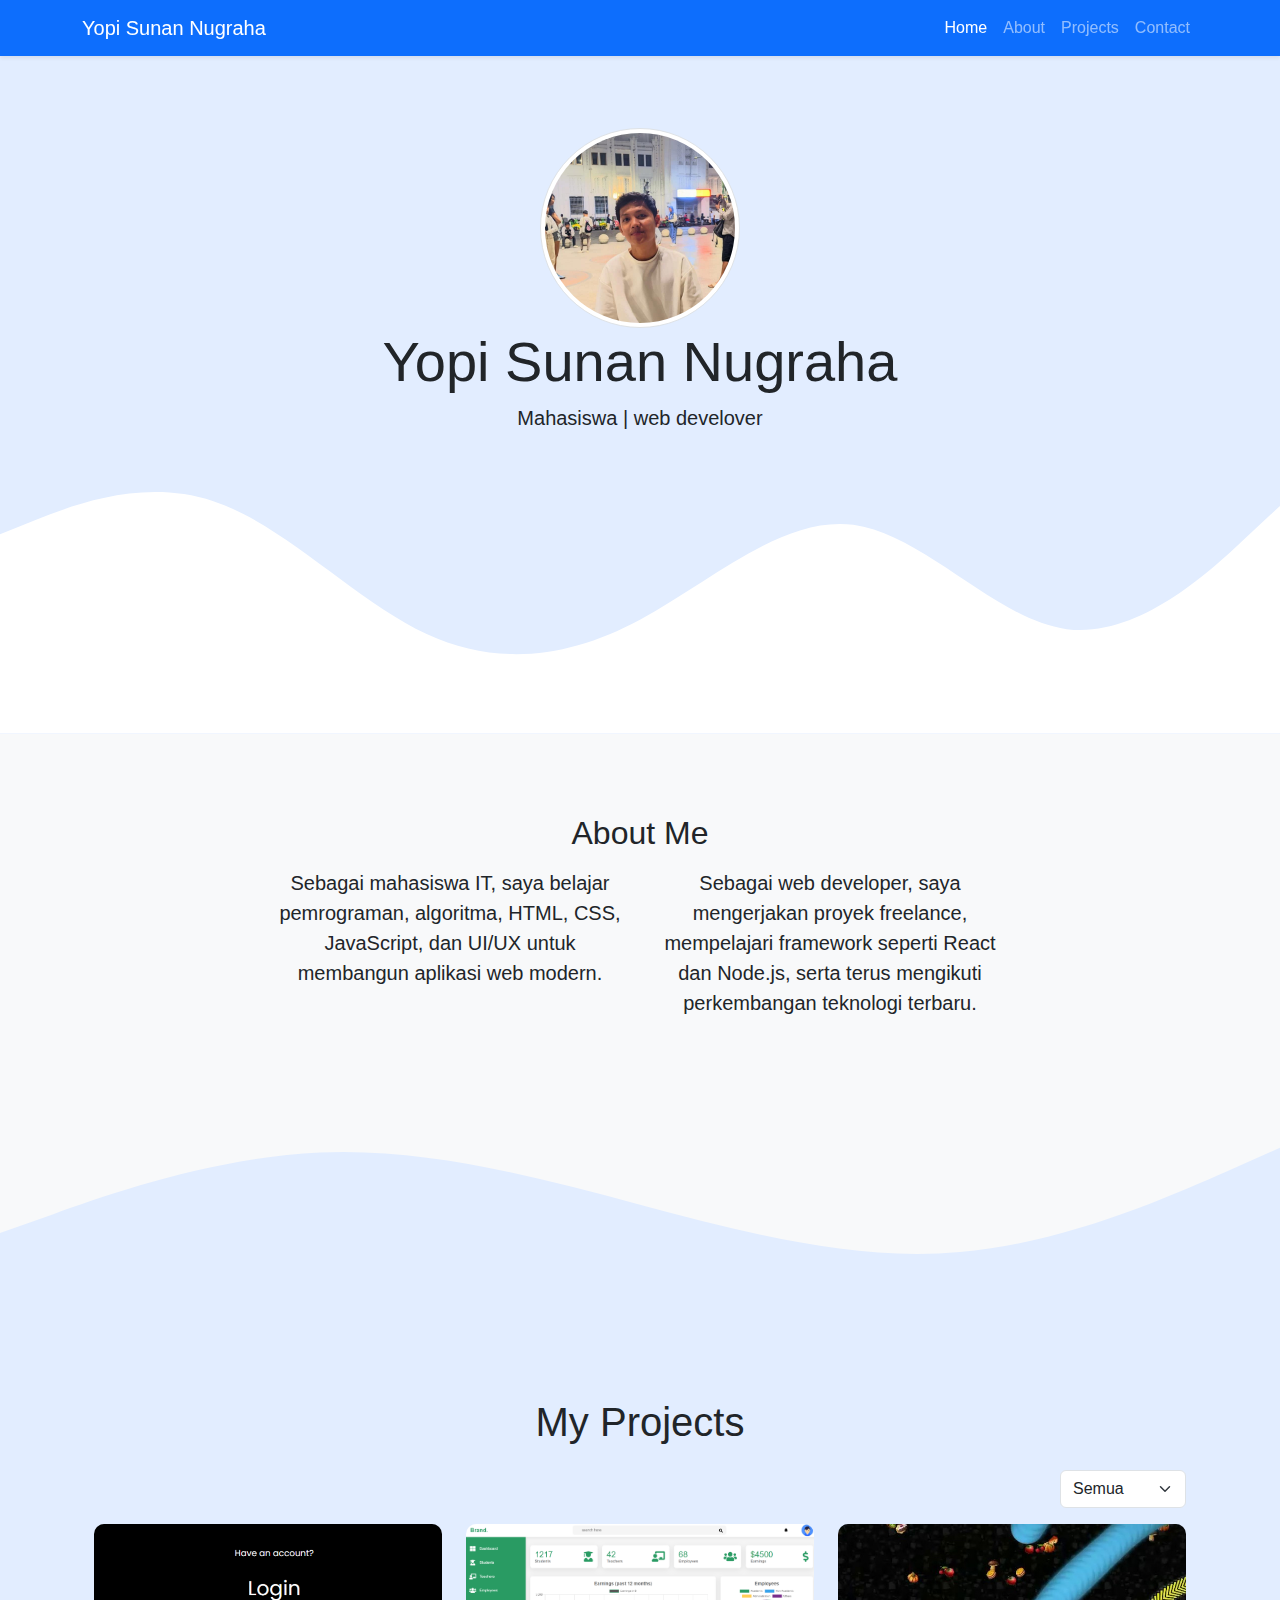
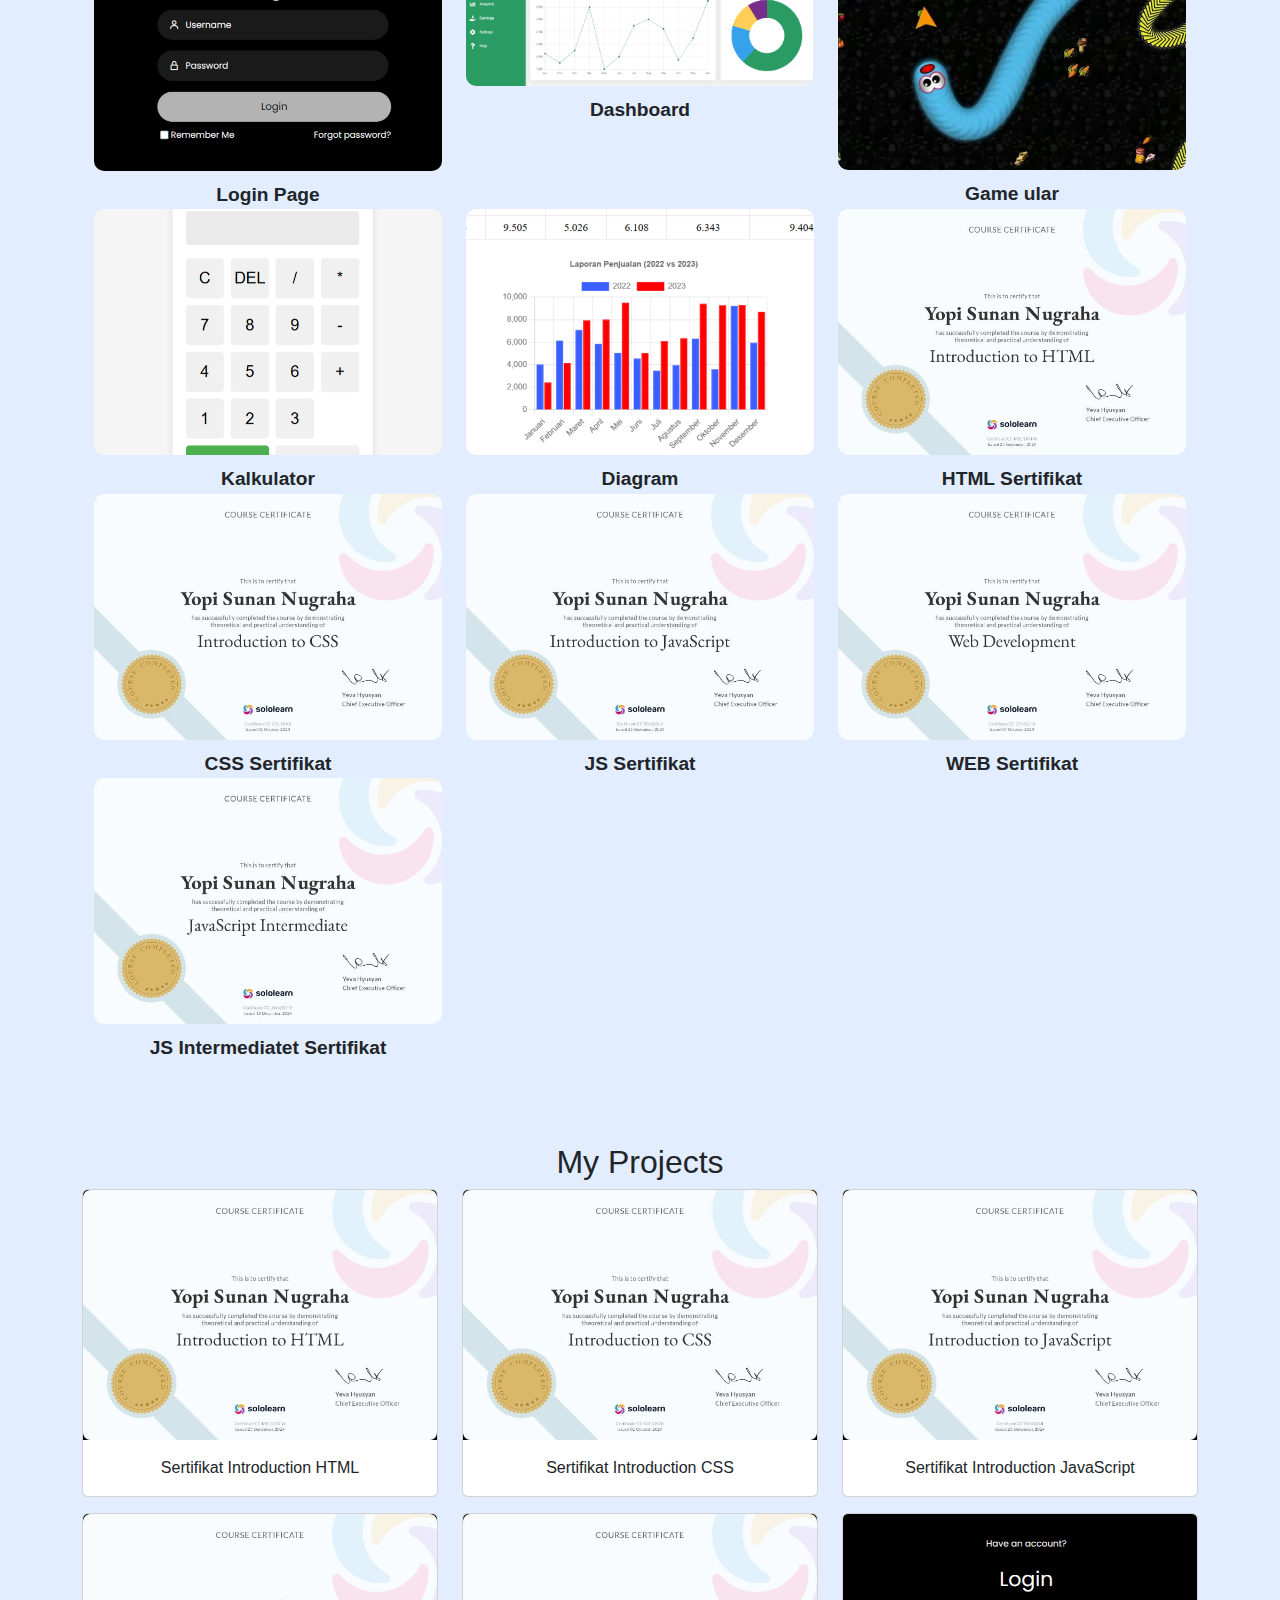
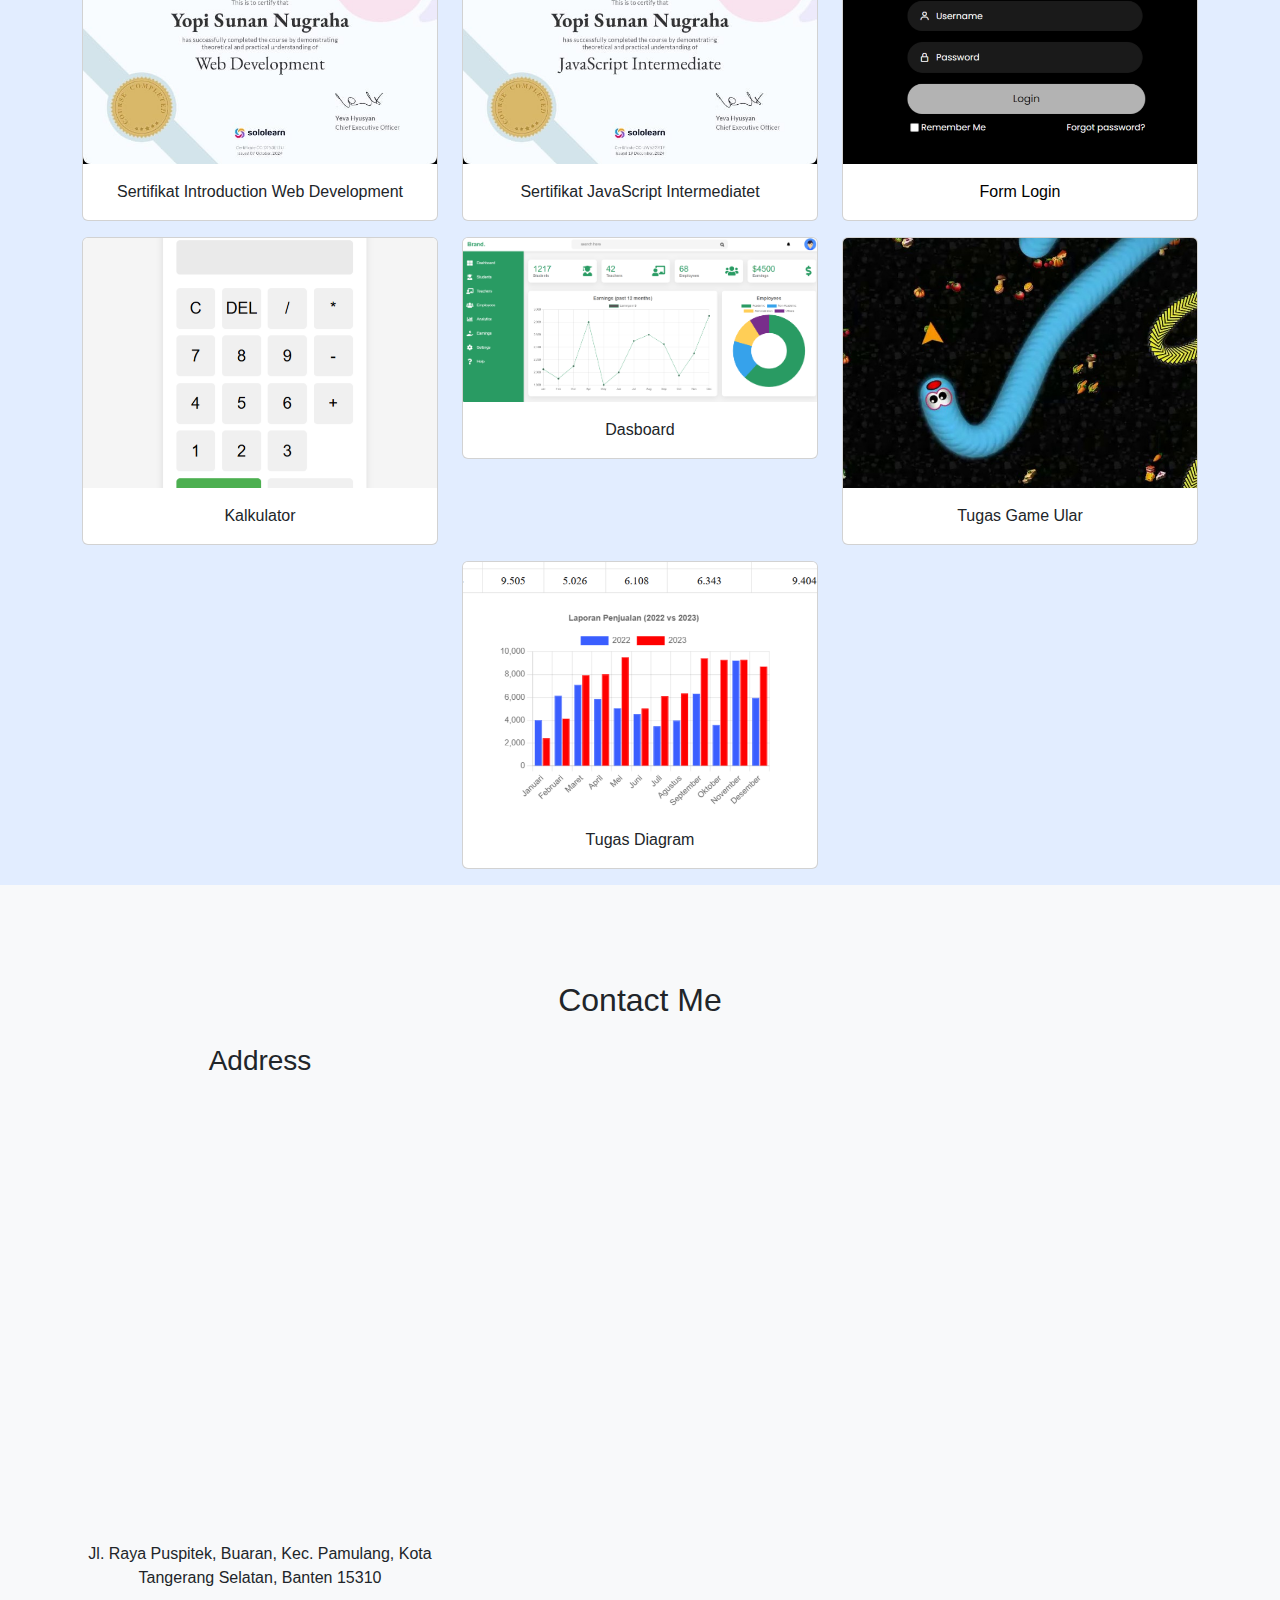
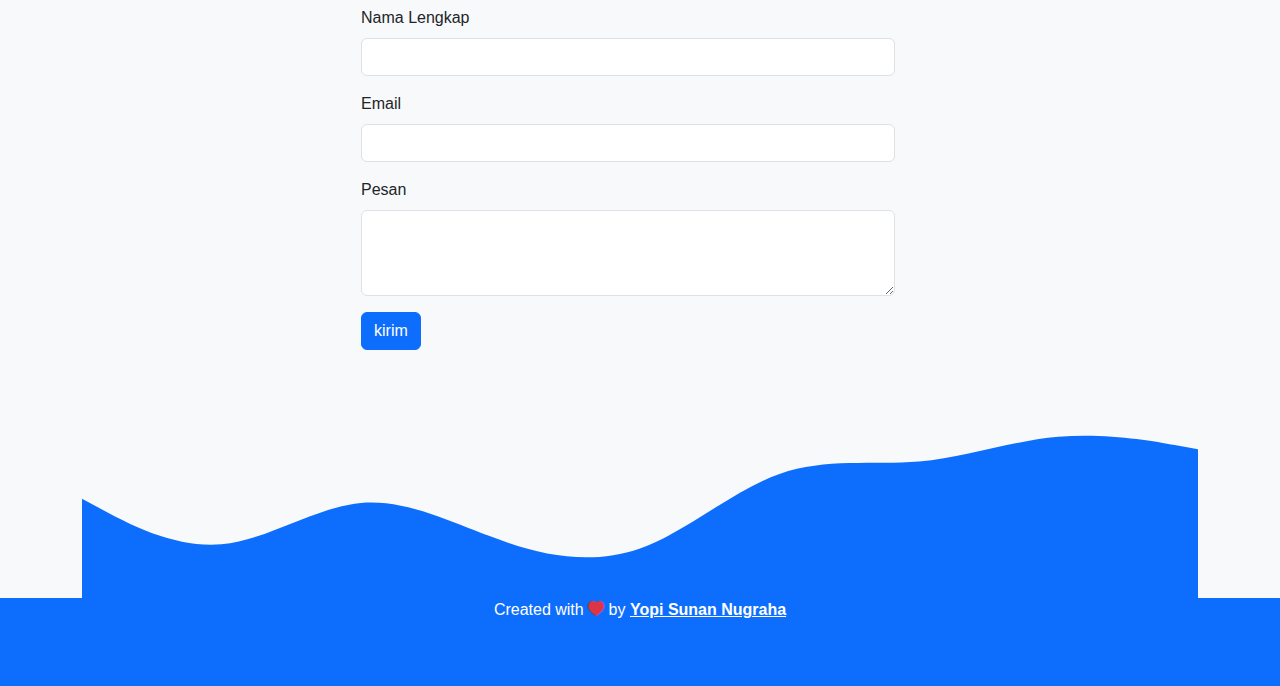
<file: index.html>
<!doctype html>
<html lang="en">
  <head>
    <!-- Required meta tags -->
    <meta charset="utf-8">
    <meta name="viewport" content="width=device-width, initial-scale=1">

    <!-- Bootstrap CSS -->
    <link href="https://cdn.jsdelivr.net/npm/bootstrap@5.0.2/dist/css/bootstrap.min.css" rel="stylesheet" integrity="sha384-EVSTQN3/azprG1Anm3QDgpJLIm9Nao0Yz1ztcQTwFspd3yD65VohhpuuCOmLASjC" crossorigin="anonymous">

    <!-- Bootstrap CSS -->
    <link rel="stylesheet" href="https://cdn.jsdelivr.net/npm/bootstrap-icons@1.11.3/font/bootstrap-icons.min.css">
  
    <!-- My CSS -->
    <link rel="stylesheet" href="style.css" />

    <title>My Portfolio | Yopi Sunan Nugraha</title>
  </head>
  <body id="home"">
    <!-- Navbar -->
    <nav class="navbar navbar-expand-lg navbar-dark bg-primary shadow-sm fixed-top">
        <div class="container">
          <a class="navbar-brand" href="#">Yopi Sunan Nugraha</a>
          <button class="navbar-toggler" type="button" data-bs-toggle="collapse" data-bs-target="#navbarNav" aria-controls="navbarNav" aria-expanded="false" aria-label="Toggle navigation">
            <span class="navbar-toggler-icon"></span>
          </button>
          <div class="collapse navbar-collapse" id="navbarNav">
            <ul class="navbar-nav ms-auto">
              <li class="nav-item">
                <a class="nav-link active" aria-current="page" href="#home">Home</a>
              </li>
              <li class="nav-item">
                <a class="nav-link" href="#about">About</a>
              </li>
              <li class="nav-item">
                <a class="nav-link" href="#projects">Projects</a>
              </li>
              <li class="nav-item">
                <a class="nav-link" href="#contact">Contact</a>
              </li>
            </ul>
          </div>
        </div>
      </nav>
    <!-- Akhir Navbar -->

    <!-- Jumbotron -->
    <section class="jumbotron text-center">
        <img src="img/yopisn.jpg" alt="Yopi Sunan Nugraha" width="200"
        class="rounded-circle img-thumbnail"/>
        <h1 class="display-4">Yopi Sunan Nugraha</h1>
        <p class="lead">Mahasiswa | web develover</p>
        <svg xmlns="http://www.w3.org/2000/svg" viewBox="0 0 1440 320"><path fill="#ffffff" fill-opacity="1" d="M0,96L40,80C80,64,160,32,240,58.7C320,85,400,171,480,208C560,245,640,235,720,192C800,149,880,75,960,85.3C1040,96,1120,192,1200,202.7C1280,213,1360,139,1400,101.3L1440,64L1440,320L1400,320C1360,320,1280,320,1200,320C1120,320,1040,320,960,320C880,320,800,320,720,320C640,320,560,320,480,320C400,320,320,320,240,320C160,320,80,320,40,320L0,320Z"></path></svg>
    </section>
    <!-- Akhir Jumbotron -->

    <!-- About -->
    <section id="about">
        <div class="container">
            <div class="rwo text-center mb-3">
                <div class="col">
                    <h2>About Me</h2>
                </div>
            </div>
            <div class="row justify-content-center fs-5 text-center">
                <div class="col-4">
                    <p>Sebagai mahasiswa IT, saya belajar pemrograman, algoritma, HTML, CSS, JavaScript, dan UI/UX untuk membangun aplikasi web modern.</p>
                </div>
                <div class="col-4">
                    <p>Sebagai web developer, saya mengerjakan proyek freelance, mempelajari framework seperti React dan Node.js, serta terus mengikuti perkembangan teknologi terbaru.</p>
                </div>
            </div>
        </div>
        <svg xmlns="http://www.w3.org/2000/svg" viewBox="0 0 1440 320"><path fill="#e2edff" fill-opacity="1" d="M0,224L60,202.7C120,181,240,139,360,133.3C480,128,600,160,720,192C840,224,960,256,1080,245.3C1200,235,1320,181,1380,154.7L1440,128L1440,320L1380,320C1320,320,1200,320,1080,320C960,320,840,320,720,320C600,320,480,320,360,320C240,320,120,320,60,320L0,320Z"></path></svg>
    </section>
    <!-- Akhir About -->

    <!-- Projects -->
    <section id="projects">
        <div class="container">
            <div class="row text-center mb-3">
                <div class="col">  
                  <!doctype html>
                  <html lang="en">
                    <head>
                      <!-- Meta tags dan Bootstrap -->
                      <meta charset="utf-8">
                      <meta name="viewport" content="width=device-width, initial-scale=1">
                      <link href="https://cdn.jsdelivr.net/npm/bootstrap@5.3.0-alpha3/dist/css/bootstrap.min.css" rel="stylesheet">
                      <title>Gallery Filter</title>
                      <style>
                        body {
                          font-family: Arial, sans-serif;
                          background-color: #f8f9fa;
                          padding-top: 2rem;
                        }
                        .gallery-item img {
                          width: 100%;
                          height: auto;
                          border-radius: 10px;
                        }
                        .gallery-title {
                          font-size: 1.2rem;
                          font-weight: bold;
                          text-align: center;
                          margin-top: 10px;
                        }
                      </style>
                    </head>
                    <body>
                      <div class="container">
                        <h1 class="text-center mb-4">My Projects</h1>
                  
                        <!-- Dropdown Filter -->
                        <div class="d-flex justify-content-end mb-3">
                          <select class="form-select w-auto" id="filterDropdown">
                            <option value="all">Semua</option>
                            <option value="my-project">My Project</option>
                            <option value="certificate">Sertifikat</option>
                          </select>
                        </div>
                  
                        <!-- Gallery -->
                        <div class="row" id="gallery">
                          <div class="col-md-4 gallery-item my-project">
                            <img src="img/login1.png" alt="Login Page">
                            <div class="gallery-title">Login Page</div>
                          </div>
                          <div class="col-md-4 gallery-item my-project">
                            <img src="img/dasboard.png"Dashboard">
                            <div class="gallery-title">Dashboard</div>
                          </div>
                          <div class="col-md-4 gallery-item my-project">
                            <img src="img/game ular.jpg"Game Ular">
                            <div class="gallery-title">Game ular</div>
                          </div>
                          <div class="col-md-4 gallery-item my-project">
                            <img src="img/kalkulator.png"Kalkulator">
                            <div class="gallery-title">Kalkulator</div>
                          </div>
                          <div class="col-md-4 gallery-item my-project">
                            <img src="img/Diagram.png"Diagram">
                            <div class="gallery-title">Diagram</div>
                          </div>
                          <div class="col-md-4 gallery-item certificate">
                            <img src="img/1.jpg" alt="HTML Certificate">
                            <div class="gallery-title">HTML Sertifikat</div>
                          </div>
                          <div class="col-md-4 gallery-item certificate">
                            <img src="img/2.jpg" alt="CSS Certificate">
                            <div class="gallery-title">CSS Sertifikat</div>
                          </div>
                          <div class="col-md-4 gallery-item certificate">
                            <img src="img/3.jpg" alt="Web Certificate">
                            <div class="gallery-title">JS Sertifikat</div>
                          </div>
                          <div class="col-md-4 gallery-item certificate">
                            <img src="img/4.jpg" alt="JavaScript Certificate">
                            <div class="gallery-title">WEB Sertifikat</div>
                          </div>
                          <div class="col-md-4 gallery-item certificate">
                            <img src="img/5.jpg" alt="JavaScript Intermediate">
                            <div class="gallery-title">JS Intermediatet Sertifikat</div>
                          </div>
                        </div>
                      </div>
                  
                      <!-- Script -->
                      <script>
                        // Filter dropdown functionality
                        const filterDropdown = document.getElementById('filterDropdown');
                        const galleryItems = document.querySelectorAll('.gallery-item');
                  
                        filterDropdown.addEventListener('change', () => {
                          const filter = filterDropdown.value;
                  
                          galleryItems.forEach(item => {
                            if (filter === 'all' || item.classList.contains(filter)) {
                              item.style.display = 'block';
                            } else {
                              item.style.display = 'none';
                            }
                          });
                        });
                  
                        // Default display for "all" filter
                        filterDropdown.value = 'all';
                        filterDropdown.dispatchEvent(new Event('change'));
                      </script>
                    </body>
                  </html>

                  <section id="projects">
                    <div class="container">
                      <div class="row text-center">
                        <div class="col">
                          <h2>My Projects</h2>
                  </section>
                  
            <div class="row justify-content-center">
                <div class="col-md-4 mb-3">
                  <a href="img/1.jpg">
                    <div class="card">
                        <img src="img/1.jpg" class="card-img-top" alt="Projects 1">
                        <div class="card-body">
                          <p class="card-text">Sertifikat Introduction HTML</p>
                        </div>
                      </div>
                      </a>
                </div>
                <div class="col-md-4 mb-3">
                  <a href="img/2.jpg">
                    <div class="card">
                        <img src="img/2.jpg" class="card-img-top" alt="Projects 2">
                        <div class="card-body">
                          <p class="card-text">Sertifikat Introduction CSS</p>
                        </div>
                      </div>
                      </a>
                </div>
                <div class="col-md-4 mb-3">
                  <a href="img/3.jpg">
                    <div class="card">
                        <img src="img/3.jpg" class="card-img-top" alt="Projects 3">
                        <div class="card-body">
                          <p class="card-text">Sertifikat Introduction JavaScript</p>
                        </div>
                      </div>
                      </a>
                </div>
                <div class="col-md-4 mb-3">
                  <a href="img/4.jpg">
                    <div class="card">
                        <img src="img/4.jpg" class="card-img-top" alt="Projects 4">
                        <div class="card-body">
                          <p class="card-text">Sertifikat Introduction Web Development</p>
                        </div>
                      </div>
                      </a>
                </div>
                <div class="col-md-4 mb-3">
                  <a href="img/5.jpg">
                    <div class="card">
                        <img src="img/5.jpg" class="card-img-top" alt="Projects 4">
                        <div class="card-body">
                          <p class="card-text">Sertifikat JavaScript Intermediatet</p>
                        </div>
                      </div>
                      </a>
                </div>
                <div class="col-md-4 mb-3">
                  <div class="card">
                    <a href="tugas/login/index.html">
                      <img src="img/login1.png" class="card-img-top" alt="Projects 5">
                      <div class="card-body">
                        <p class="card-text">Form Login</p>
                      </div>
                      </a>
                  </div>
              </div>
              <div class="col-md-4 mb-3">
                   <a href="tugas/kalkulator/index.html">
                    <div class="card">
                        <img src="img/kalkulator.png" class="card-img-top" alt="Projects 6">
                        <div class="card-body">
                          <p class="card-text">Kalkulator</p>
                        </div>
                      </div>
                    </a>
                  </div>
              <div class="col-md-4 mb-3">
                   <a href="tugas/dasboard/idex.html">
                    <div class="card">
                        <img src="img/dasboard.png" class="card-img-top" alt="Projects 7">
                        <div class="card-body">
                          <p class="card-text">Dasboard</p>
                        </div>
                      </div>
                    </a>
                </div>
                <div class="col-md-4 mb-3">
                  <a href="tugas/game ular/index.html">
                   <div class="card">
                       <img src="img/game ular.jpg" class="card-img-top" alt="Projects 7">
                       <div class="card-body">
                         <p class="card-text">Tugas Game Ular</p>
                       </div>
                     </div>
                   </a>
               </div>
               <div class="col-md-4 mb-3">
                <a href="tugas/Diagram/index.html">
                 <div class="card">
                     <img src="img/Diagram.png" class="card-img-top" alt="Projects 7">
                     <div class="card-body">
                       <p class="card-text">Tugas Diagram</p>
                     </div>
                   </div>
                 </a>
             </div>
    </section>
    <!-- Akhir Projects-->

    <!-- Contact -->
    <section id="contact">
      <div class="container">
        <div class="row text-center mb-3">
          <div class="col">
            <h2>Contact Me</h2>
          </div>
        </div>
      </div><!-- End Section Title -->

      <div class="container" data-aos="fade-up" data-aos-delay="100">

        <div class="info-wrap" data-aos="fade-up" data-aos-delay="200">
          <div class="row gy-5">

            <div class="col-lg-4">
              <div class="info-item d-flex align-items-center">
                
                <div style="text-align: center; width: -webkit-fill-available;">
                  <h3>Address</h3>
                  <iframe src="https://www.google.com/maps/embed?pb=!1m18!1m12!1m3!1d3965.3789603218283!2d106.68897417453286!3d-6.344945862076216!2m3!1f0!2f0!3f0!3m2!1i1024!2i768!4f13.1!3m3!1m2!1s0x2e69e50078ae00b1%3A0x81a60674ba49b072!2sUnpam%20Viktor!5e0!3m2!1sid!2sid!4v1736145460006!5m2!1sid!2sid" width="600" height="450" style="border:0;" allowfullscreen="" loading="lazy" referrerpolicy="no-referrer-when-downgrade"></iframe>
                  <p>Jl. Raya Puspitek, Buaran, Kec. Pamulang, Kota Tangerang Selatan, Banten 15310</p>
                </div>
              </div>
            </div><!-- End Info Item -->
        <div class="row justify-content-center">
          <div class="col-md-6">
            <form>
              <div class="mb-3">
                <label for="name" class="form-label">Nama Lengkap</label>
                <input type="text" class="form-control" id="name" aria-describedby="name" />
              </div>
              <div class="mb-3">
                <label for="email" class="form-label">Email</label>
                <input type="email" class="form-control" id="email" aria-describedby="email" />
              </div>
              <div class="mb-3">
                <label for="pesan" class="form-label">Pesan</label>
                <textarea class="form-control" id="pesan" rows="3"></textarea>
              </div>
              <button type="submit" class="btn btn-primary">kirim</button>
            </form>
          </div>
        </div>
      </div>
      <svg xmlns="http://www.w3.org/2000/svg" viewBox="0 0 1440 320"><path fill="#0d6efd" fill-opacity="10" d="M0,192L30,208C60,224,120,256,180,250.7C240,245,300,203,360,197.3C420,192,480,224,540,245.3C600,267,660,277,720,256C780,235,840,181,900,160C960,139,1020,149,1080,144C1140,139,1200,117,1260,112C1320,107,1380,117,1410,122.7L1440,128L1440,320L1410,320C1380,320,1320,320,1260,320C1200,320,1140,320,1080,320C1020,320,960,320,900,320C840,320,780,320,720,320C660,320,600,320,540,320C480,320,420,320,360,320C300,320,240,320,180,320C120,320,60,320,30,320L0,320Z"></path></svg>
    </section>
    <!-- Akhir Contact -->

    <!-- Footer-->
    <footer class="bg-primary text-white text-center pb-5">
      <p>Created with <i class="bi bi-heart-fill text-danger"></i> by <a href="https://www.instagram.com/yopisunannugraha/profilecard/?igsh=MWIzd2huYXc0ODRmYg==" class="text-white fw-bold">Yopi Sunan Nugraha</a></p>
    </footer>
    <!--Akhir Footer-->

    <script src="https://cdn.jsdelivr.net/npm/bootstrap@5.0.2/dist/js/bootstrap.bundle.min.js" integrity="sha384-MrcW6ZMFYlzcLA8Nl+NtUVF0sA7MsXsP1UyJoMp4YLEuNSfAP+JcXn/tWtIaxVXM" crossorigin="anonymous"></script>

   
  </body>
</html>
</file>
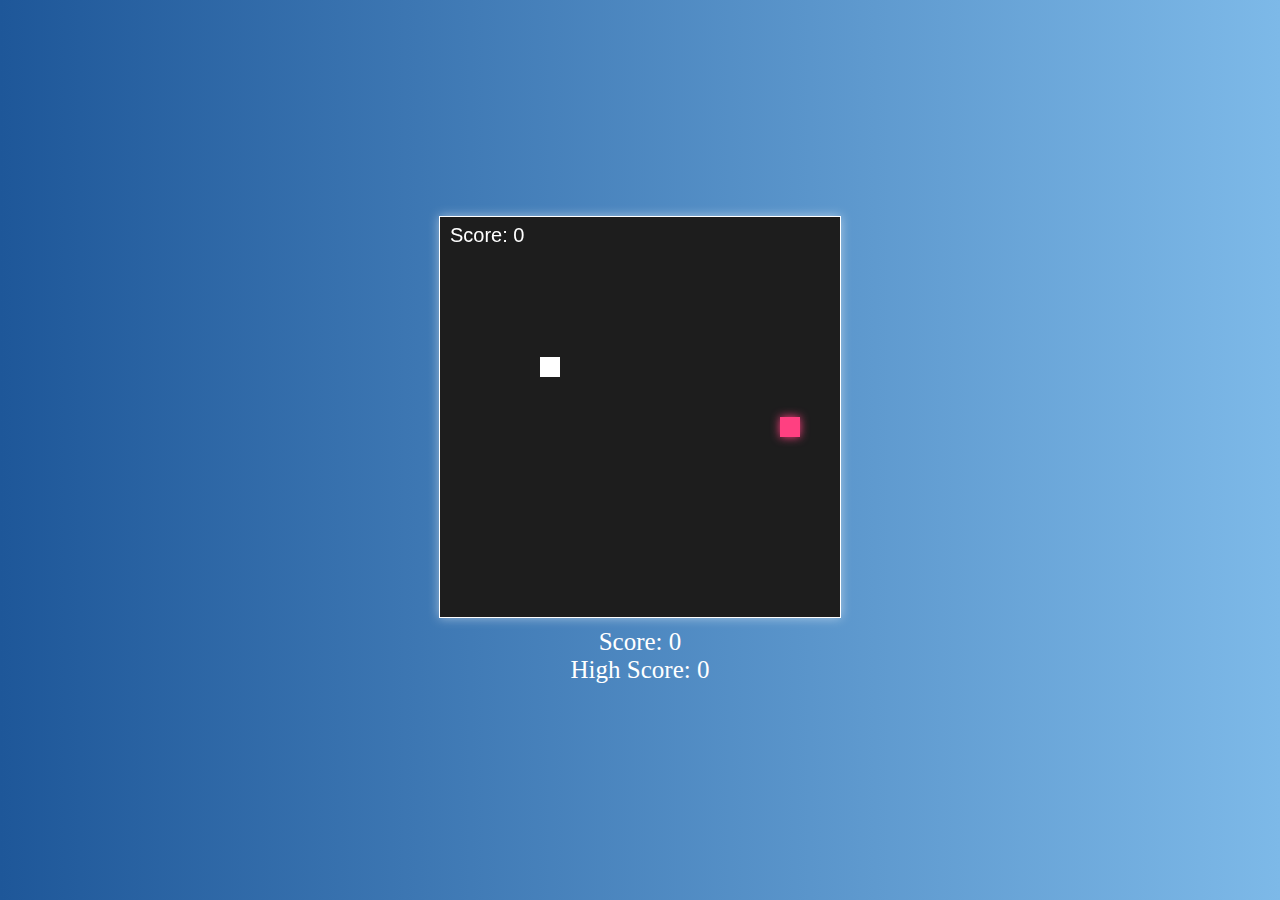
<file: tugas/game ular/index.html>
<!DOCTYPE html>
<html lang="en">
<head>
    <meta charset="UTF-8">
    <meta name="viewport" content="width=device-width, initial-scale=1.0">
    <style>
        body {
            display: flex;
            justify-content: center;
            align-items: center;
            flex-direction: column;
            height: 100vh;
            margin: 0;
            background: linear-gradient(to right, #1e5799, #7db9e8);
            color: #fff;
            font-family: 'Times New Roman', Times, serif;
            font-size: 25px;
            text-align: center;
        }

        canvas {
            background-color: #1d1d1d;
            border: 1px solid #fff;
            box-shadow: 0 0 10px rgba(255, 255, 255, 0.5);
        }

        #score {
            margin-top: 10px;
        }
    </style>
    <title>Snake Game</title>
</head>
<body>
    <canvas id="SnakeCanvas" width="400" height="400"></canvas>
    <div id="score-container">
        <div id="score">Score: <span>0</span></div>
        <div id="high-score">High Score: <span>0</span></div>
    </div>

    <script>
        const canvas = document.getElementById('SnakeCanvas');
        const ctx = canvas.getContext('2d');
        const gridsize = 20;
        const canvasSize = canvas.width / gridsize;
        let snake = [{ x: 10, y: 10 }];
        let direction = 'right';
        let food = getRandomFood();
        let score = 0;
        let highScore = 0;
        let speed = 100;
        let initialSpeed = speed;

        function drawSnake() {
            snake.forEach((segment, index) => {
                ctx.fillStyle = index === 0 ? '#ff4081' : '#fff';
                ctx.shadowBlur = index === 0 ? 10 : 0;
                ctx.shadowColor = '#ff4081';
                ctx.fillRect(segment.x * gridsize, segment.y * gridsize, gridsize, gridsize);
                ctx.shadowBlur = 0;
            });
        }

        function drawFood() {
            ctx.fillStyle = '#fff';
            ctx.fillRect(food.x * gridsize, food.y * gridsize, gridsize, gridsize);
        }

        function getRandomFood() {
            return {
                x: Math.floor(Math.random() * canvasSize),
                y: Math.floor(Math.random() * canvasSize),
            };
        }

        function moveSnake() {
            const head = { ...snake[0] };

            switch (direction) {
                case 'up':
                    head.y = (head.y - 1 + canvasSize) % canvasSize;
                    break;
                case 'down':
                    head.y = (head.y + 1) % canvasSize;
                    break;
                case 'left':
                    head.x = (head.x - 1 + canvasSize) % canvasSize;
                    break;
                case 'right':
                    head.x = (head.x + 1) % canvasSize;
                    break;
            }

            snake.unshift(head);

            if (head.x === food.x && head.y === food.y) {
                food = getRandomFood();
                score++;
                updateScore();
                increaseSpeed();
            } else {
                snake.pop();
            }
        }

        function checkCollision() {
            const head = snake[0];
            return snake.slice(1).some(segment => segment.x === head.x && segment.y === head.y);
        }

        function increaseSpeed() {
            speed = Math.max(50, initialSpeed - Math.floor(score / 5) * 5);
        }

        function updateScore() {
            const scoreElement = document.querySelector('#score span');
            scoreElement.innerText = score;

            if (score > highScore) {
                highScore = score;
                const highScoreElement = document.querySelector('#high-score span');
                highScoreElement.innerText = highScore;
            }
        }

        function draw() {
            ctx.clearRect(0, 0, canvas.width, canvas.height);

            if (checkCollision()) {
                resetGame();
            }

            drawSnake();
            drawFood();

            ctx.fillStyle = '#fff';
            ctx.font = '20px Arial';
            ctx.fillText(`Score: ${score}`, 10, 25);
        }

        function resetGame() {
            alert(`Game Over! Nilai Anda: ${score}`);
            snake = [{ x: 10, y: 10 }];
            direction = 'right';
            food = getRandomFood();
            score = 0;
            speed = initialSpeed;
            updateScore();
        }

        function gameLoop() {
            moveSnake();
            draw();
            setTimeout(gameLoop, speed);
        }

        document.addEventListener('keydown', (event) => {
            switch (event.key) {
                case 'ArrowUp':
                    if (direction !== 'down') direction = 'up';
                    break;
                case 'ArrowDown':
                    if (direction !== 'up') direction = 'down';
                    break;
                case 'ArrowLeft':
                    if (direction !== 'right') direction = 'left';
                    break;
                case 'ArrowRight':
                    if (direction !== 'left') direction = 'right';
                    break;
            }
        });

        gameLoop();
    </script>
</body>
</html>
</file>
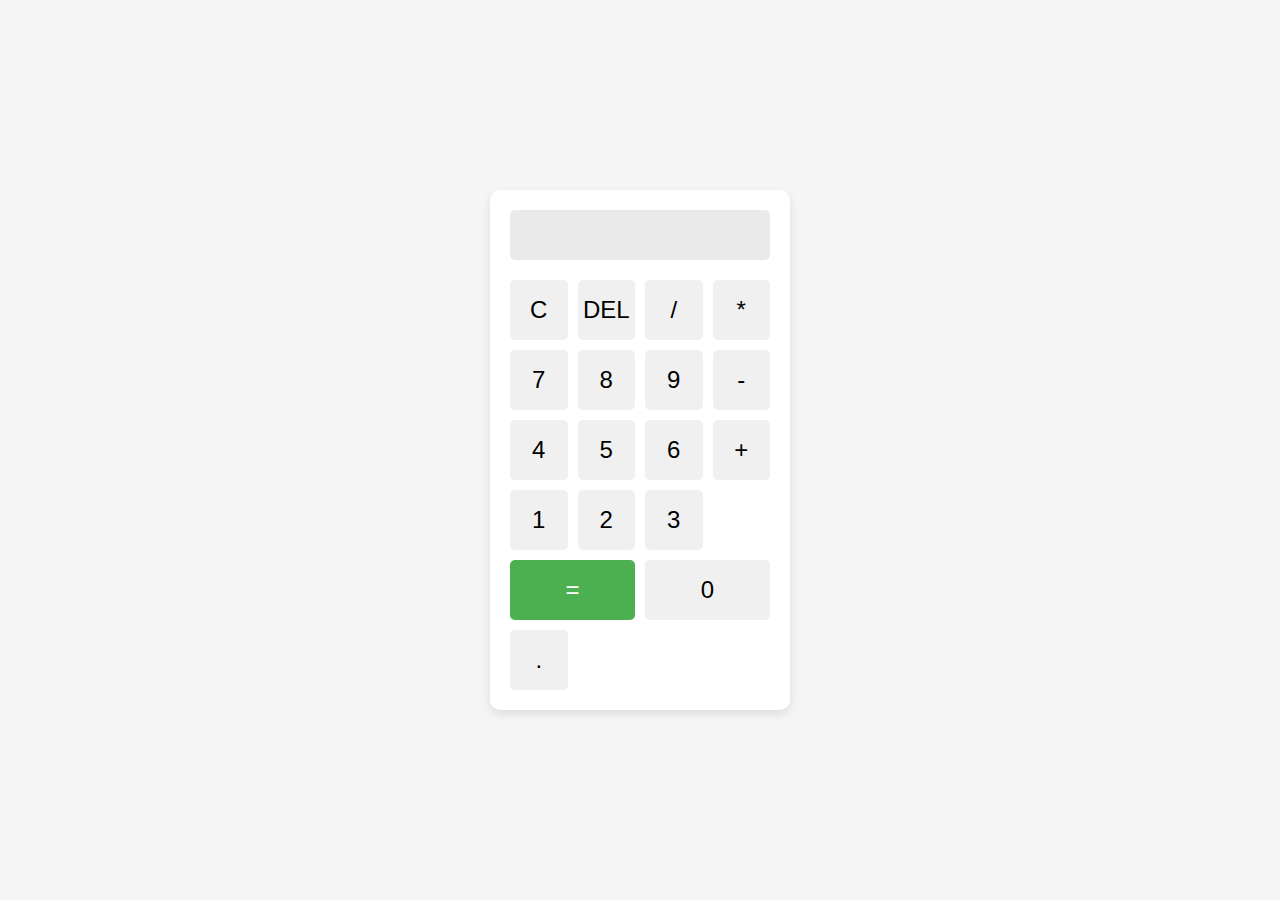
<file: tugas/kalkulator/index.html>
<!DOCTYPE html>
<html lang="en">
<head>
    <meta charset="UTF-8">
    <meta name="viewport" content="width=device-width, initial-scale=1.0">
    <title>Kalkulator Sederhana</title>
    <link rel="stylesheet" href="style.css">
</head>
<body>
    <div class="calculator">
        <input type="text" id="display" disabled>
        <div class="buttons">
            <button onclick="clearDisplay()">C</button>
            <button onclick="deleteLast()">DEL</button>
            <button onclick="appendToDisplay('/')">/</button>
            <button onclick="appendToDisplay('*')">*</button>
            <button onclick="appendToDisplay('7')">7</button>
            <button onclick="appendToDisplay('8')">8</button>
            <button onclick="appendToDisplay('9')">9</button>
            <button onclick="appendToDisplay('-')">-</button>
            <button onclick="appendToDisplay('4')">4</button>
            <button onclick="appendToDisplay('5')">5</button>
            <button onclick="appendToDisplay('6')">6</button>
            <button onclick="appendToDisplay('+')">+</button>
            <button onclick="appendToDisplay('1')">1</button>
            <button onclick="appendToDisplay('2')">2</button>
            <button onclick="appendToDisplay('3')">3</button>
            <button onclick="calculateResult()" class="equals">=</button>
            <button onclick="appendToDisplay('0')" class="zero">0</button>
            <button onclick="appendToDisplay('.')">.</button>
        </div>
    </div>
    <script src="script.js"></script>
</body>
</html>
</file>
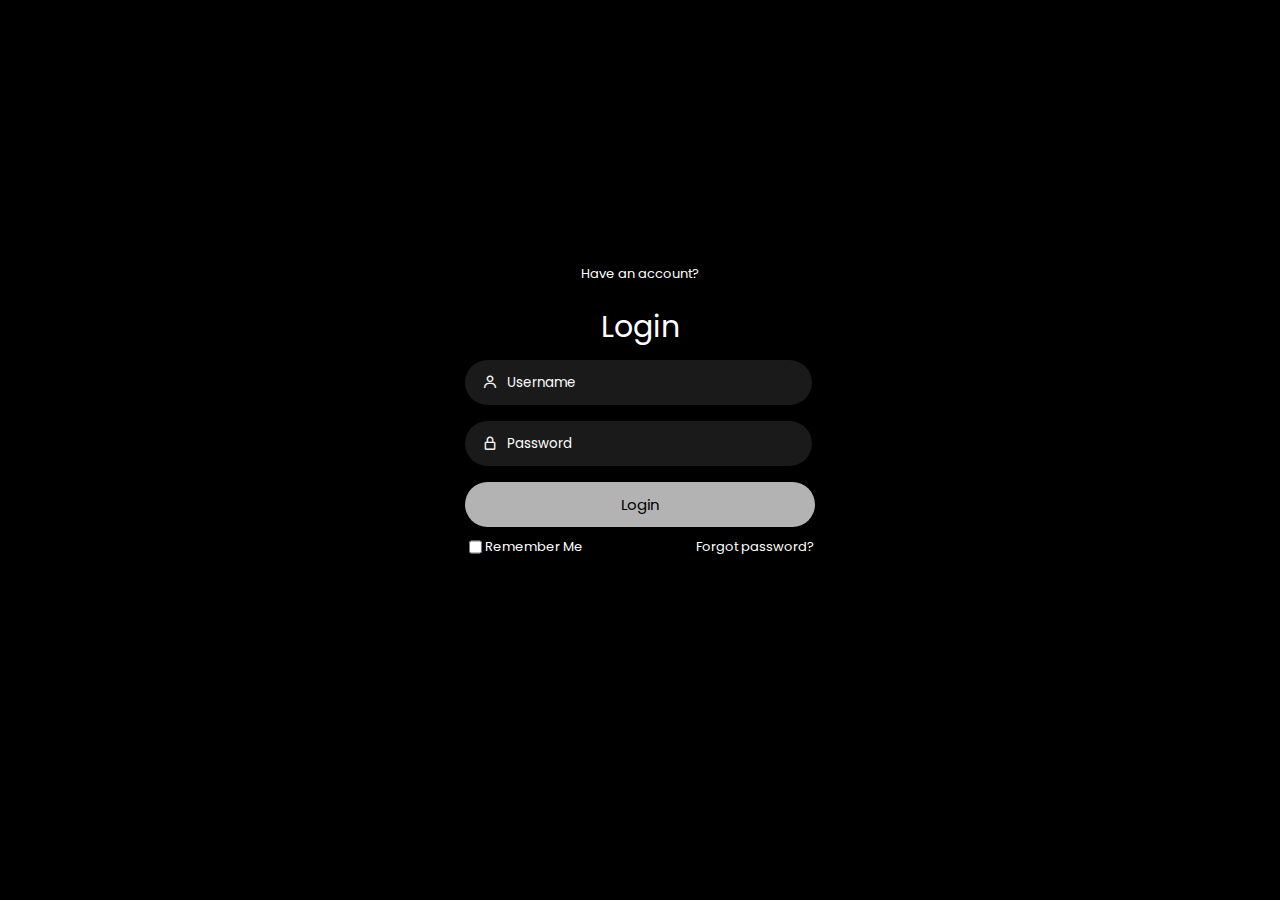
<file: tugas/login/index.html>
<!DOCTYPE html>
<html lang="en">
<head>
    <meta charset="UTF-8">
    <meta http-equiv="X-UA-Compatible" content="IE=edge">
    <meta name="viewport" content="width=device-width, initial-scale=1.0">
    <link rel="stylesheet" href="style.css">
    <link href='https://unpkg.com/boxicons@2.1.4/css/boxicons.min.css' rel='stylesheet'>
    <title>From | Login</title>
</head>
<body>
    <div class="box">
        <div class="container">
            <div class="top-header">
                <span>Have an account?</span>
                <header>Login</header>
            </div>

            <div class="input-field">
                <input type="text" class="input" placeholder="Username" required>
                <i class="bx bx-user"></i>
            </div>
            <div class="input-field">
                <input type="password" class="input" placeholder="Password" required>
                <i class="bx bx-lock-alt"></i>
            </div>
            <div class="input-field">
                <input type="submit" class="submit" value="Login">
            </div>

            <div class="bottom">
                <div class="left">
                    <input type="checkbox"  id="check">
                    <label for="check"> Remember Me</label>
                </div>
                <div class="right">
                    <label><a href="#">Forgot password?</a></label>
                </div>
            </div>
        </div>
    </div>
</body>
</html>
</file>
<file: style.css>
.jumbotron {
    padding-top: 6rem;
    background-color: #e2edff;
} 

#projects {
    background-color: #e2edff;
}
.col-4 img {
    height: 400px;
}
.col-md-4 a {
    text-decoration: none;
    font-size: 1rem;
    color: black;
}

section {
    padding-top: 5rem;
}
</file>
<file: tugas/kalkulator/style.css>
* {
    margin: 0;
    padding: 0;
    box-sizing: border-box;
}

body {
    display: flex;
    justify-content: center;
    align-items: center;
    height: 100vh;
    background-color: #f5f5f5;
}

.calculator {
    background-color: #fff;
    border-radius: 10px;
    box-shadow: 0px 4px 10px rgba(0, 0, 0, 0.1);
    padding: 20px;
    width: 300px;
}

#display {
    width: 100%;
    height: 50px;
    background-color: #eaeaea;
    border: none;
    text-align: right;
    font-size: 2em;
    margin-bottom: 20px;
    padding: 10px;
    border-radius: 5px;
}

.buttons {
    display: grid;
    grid-template-columns: repeat(4, 1fr);
    gap: 10px;
}

button {
    height: 60px;
    font-size: 1.5em;
    border: none;
    background-color: #f0f0f0;
    border-radius: 5px;
    cursor: pointer;
    transition: background-color 0.2s ease;
}

button:hover {
    background-color: #ddd;
}

button.equals {
    background-color: #4caf50;
    color: white;
    grid-column: span 2;
}

button.equals:hover {
    background-color: #45a049;
}

button.zero {
    grid-column: span 2;
}
</file>
<file: tugas/login/style.css>
/* POPPINS FONT */
@import url('https://fonts.googleapis.com/css2?family=Poppins:wght@400;500;600;700&display=swap');
*{
    font-family: 'Poppins', sans serif;
}
body{
    background-image: url("img/img1.jpeg");
    background-size: cover;
    background-repeat: on-repeat;
    background-position: center;
    background-attachment: fixed;
}
.box{
    display: flex;
    justify-content: center;
    align-items: center;
    min-height: 90vh;
}
.container{
    width: 350px;
    display: flex;
    flex-direction: column;
    padding: 0 15px 15px;
}
span{
    color: #ffffff;
    font-size: small;
    display: flex;
    justify-content: center;
    padding: 10px 0 10px 0;
}
header{
    color: #ffffff;
    font-size: 30px;
    display: flex;
    justify-content: center;
    padding: 10px 0 10px 0;
}
.input-field{
    display: flex;
    flex-direction: column;
}
.input-field .input{
    height: 45px;
    width: 87%;
    border: none;
    outline: none;
    border-radius: 30px;
    color: #ffffff;
    padding: 0 0 0 42px;
    background: rgba(255,255,255,0.1);
}
i{
    position: relative;
    top: -31px;
    left: 17px;
    color: #f4f4f4;
}
::-webkit-input-placeholder{
    color: #fff;
}
.submit{
    border: none;
    border-radius: 30px;
    font-size: 15px;
    height: 45px;
    outline: none;
    width: 100%;
    background: rgba(255,255,255,0.7);
    cursor: pointer;
    transition: .3s;
}
.submit:hover{
    box-shadow: 1px 5px 7px 1px rgba(0, 0, 0, 0.2);
}
.bottom{
    display: flex;
    flex-direction: row;
    justify-content: space-between;
    font-size: small;
    color: #fff;
    margin-top: 10px;
}
.left{
    display: flex;
}
label a{
    color: #fff;
    text-decoration: none;
}
</file>
